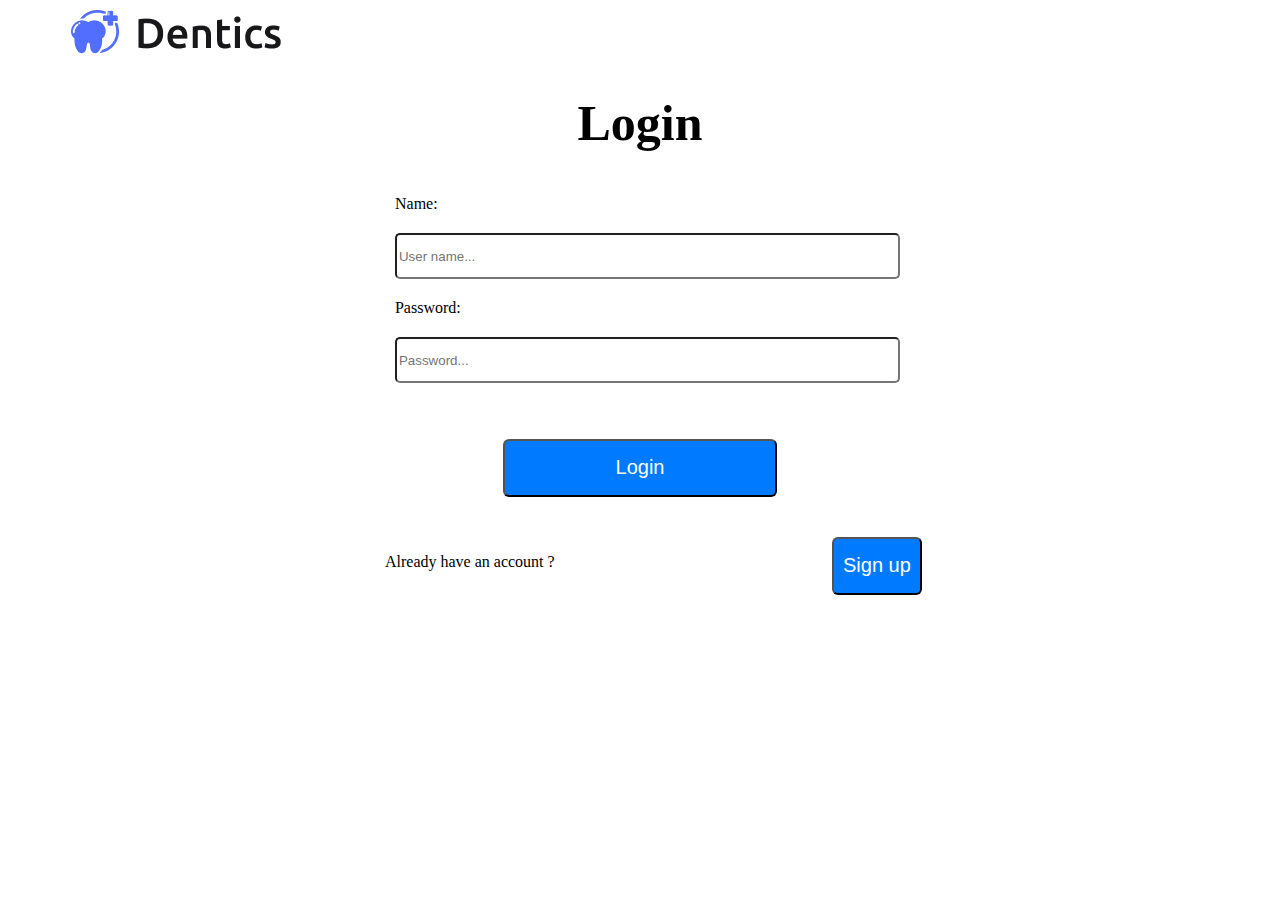
<file: login.html>
<!DOCTYPE html>
<html lang="en">
<head>
    <meta charset="UTF-8">
    <meta http-equiv="X-UA-Compatible" content="IE=edge">
    <meta name="viewport" content="width=device-width, initial-scale=1.0">
    <title>Sign-up</title>
    <link rel="stylesheet" href="signup.css">
</head>
<body>
    <header>
        <div class="sign-container">
            <div class="logo">
                <a href="index.html"><img src="asset/images/Logo.png" alt="#"></a>
            </div>
            <div class="tiltle-ct">
                <h1>Login</h1>
            </div>
            <div class="form">
                <form action="#">
                    <div class="form-grp">
                       <label for="username">Name:</label>
                       <input type="text" id="username" name="username" placeholder="User name...">
                    </div>
                     <div class="form-grp">
                        <label for="password">Password:</label>
                        <input type="password" name="password" id="password" placeholder="Password...">
                     </div>
                     <button class="first-button">Login</button>
                     <div class="down-form">
                        <p>Already have an account ?</p>
                        <button class="second-button"><a href="signup.html">Sign up</a></button>
                    </div>
                </form>
            </div>
        </div>
    </header>
</body>
</html>
</file>
<file: signup.css>
:root {
    --primary: #007bff;
    --lightprimary: #0056b3;
    --white: #ffffff;
    --silver: #bcbcbc9e;
    --defaultLinkcolor: #333;
    --yellow: #ffd700;
    --muted: #777777;
    --whiteBG: #f8fafc;
    --sub: #216583;

 }


.sign-container{
    margin: auto;
    padding: auto;
    width: 90%;
}
.tiltle-ct{
    text-align: center;
    font-size: 25px;
}
form{
    width: 80%;
    margin: auto;
    padding: auto;
}
.form-grp{
 display: flex;
 flex-direction: column;
 margin-left: 200px;
}
.form-grp input,.form-grp label{
    width: 70%;
    margin: 10px;
    

}
input{
    height: 40px;
    margin: 10px;
    border-radius: 5px;
}
button{
    color: white;
    font-size: 20px;
    background-color: var(--primary);
    border-radius: 6px;
}
.first-button {
    margin: 5% 20% 0 35%;
    width: 30%;
    height: 58px;
    font-size: 20px;
}
.down-form{
    width: 59%;
    margin-left: 200px;
    margin-top: 40px;
    display: flex;
    justify-content: space-between;
}
.second-button{
    width: 90px;
    height: 58px;
    font-size: 20px;
}
   
a{
    color: var(--white);
    text-decoration: none;
}



    @media (max-width: 800px) {

        .sign-container {
            display: block;
            flex-direction: column;
            align-items: center;
            width: 100%;
        }
    
        .form-grp {
            margin-left: 0;
            align-items: center;
        }
    
        .form-grp input, .form-grp label {
            width: 100%;
            margin: 10px 0;
        }
    
        .down-form {
            width: 100%;
            margin-left: 0;
            flex-direction: column;
            align-items: center;
        }
    
        .first-button, .second-button {
            width: 250px;
            margin-left: 60px;
            font-size: 20px;
            height: 58px;
        }
        .second-button {
            margin-right: 60px;
            font-size: 20px;
            height: 58px;
        }
    }
</file>
